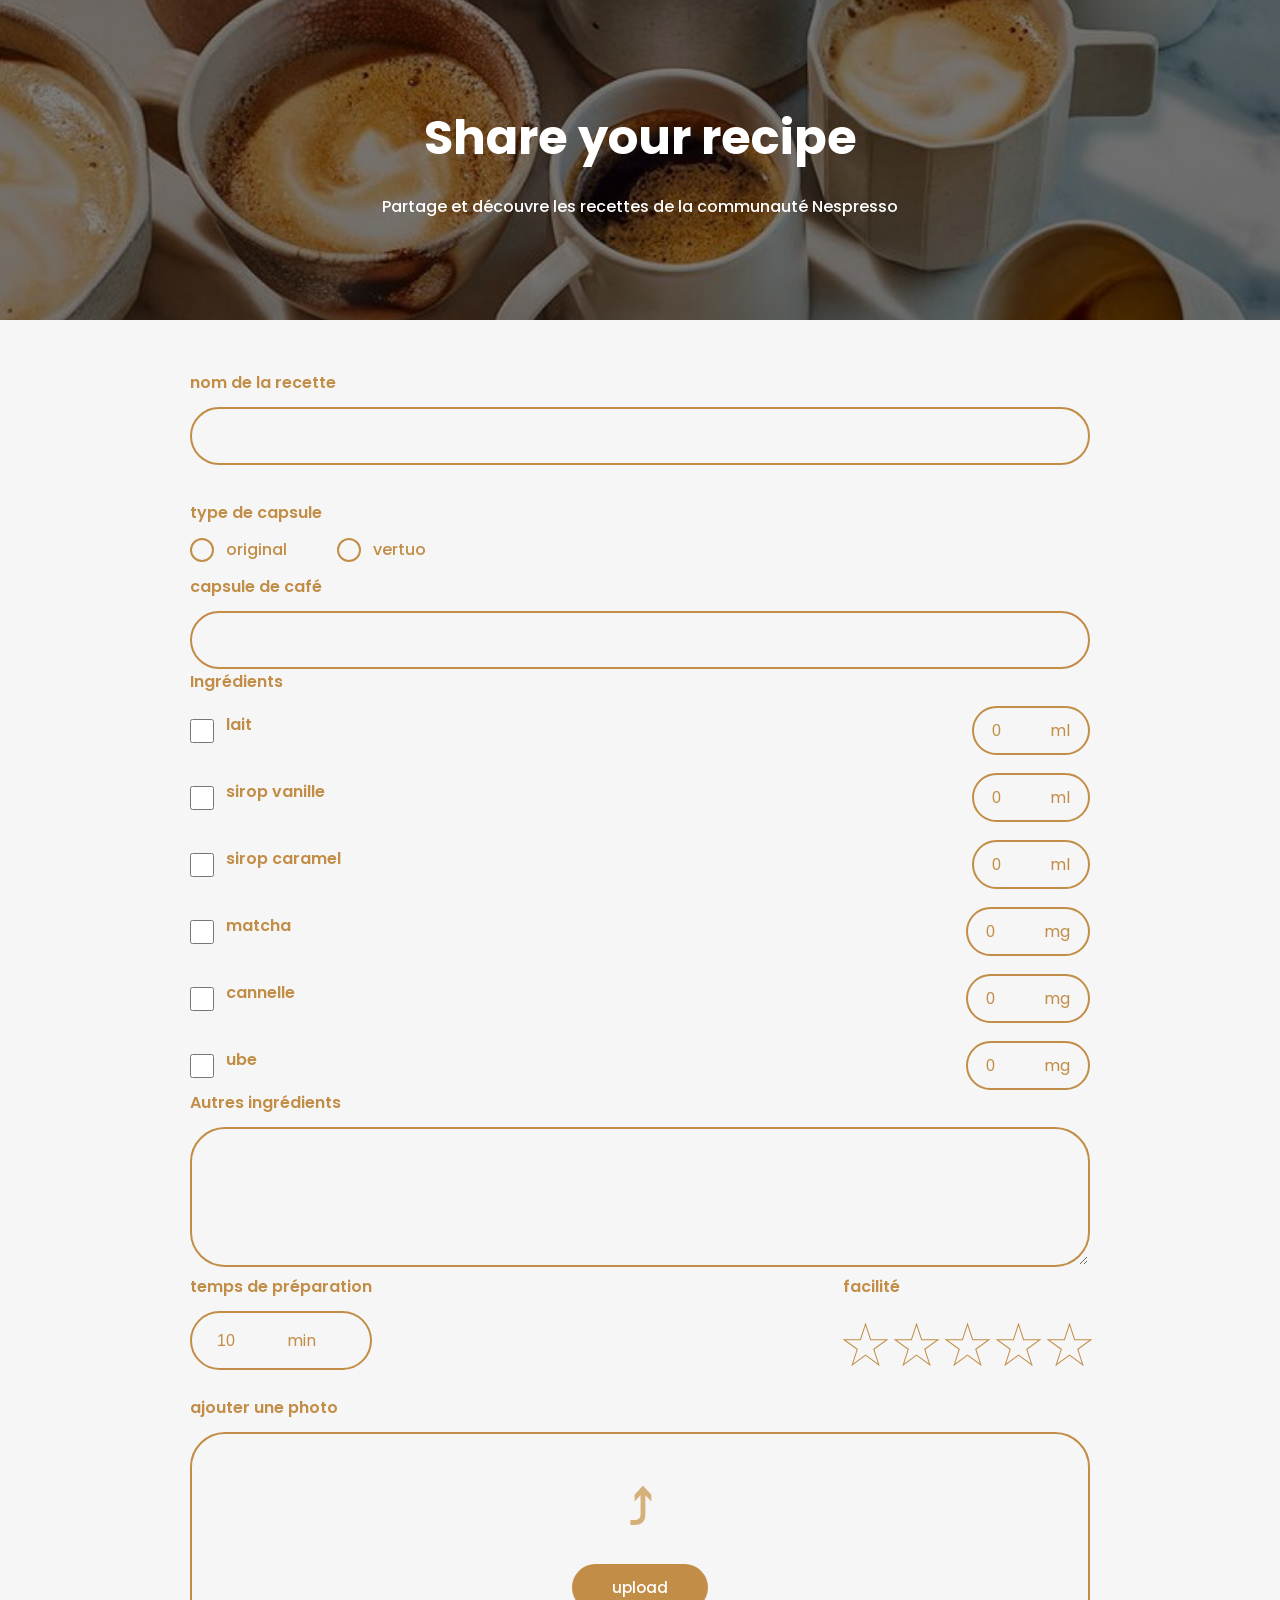
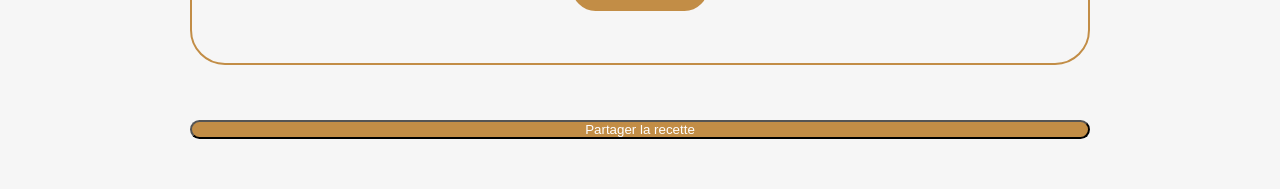
<file: index.html>
<!doctype html>
<html lang="fr">
  <head>
    <meta charset="UTF-8" />
    <meta name="viewport" content="width=device-width, initial-scale=1.0" />  <!-- rend le site responsive sur téléphone -->
    <title>Share your recipe</title>
    <link rel="preconnect" href="https://fonts.googleapis.com" />
    
    <link rel="preconnect" href="https://fonts.gstatic.com" /> 
    <link
      href="https://fonts.googleapis.com/css2?family=Poppins:wght@300;400;500;600;700&display=swap"
      rel="stylesheet"
    />

    <link rel="stylesheet" href="style.css" />
  </head>

  <body>
    <section class="hero">
      <img src="cafés.jpg" alt="coffee" /> <!-- image de fond -->
      <div class="overlay"></div>  <!-- couche sombre par-dessus l'image -->

      <div class="hero-content"> <!-- contenu du hero titre et texte -->
        <h1>Share your recipe</h1>
        <p>Partage et découvre les recettes de la communauté Nespresso</p>
      </div>
    </section>


  <!-- CONTENU PRINCIPAL -->
    <main class="container">
      <!-- formulaire d'envoi de la recette -->
      <form class="recipe-form" action="https://formsubmit.co/fanny.coulet@studentfr.ch" method="POST">
        <!--url de redirection aaprès envoi du formulaire qui est caché sur la page-->
        <input type="hidden" name="redirect" value="http://127.0.0.1:5500/confirmation.html" />
        <!-- champ de la recette-->
        <div class="form-group">
          <label for="recipe-name">nom de la recette</label>
          <!-- champ saisietexte -->
          <input type="text" id="recipe-name" name="recipe-name" />
        </div>

<div class="cards">
        <div class="card">
  
        </div>

        <!-- choix type de capsule -->
        <div class="form-group">
          <!-- titre de la section -->
          <p class="section-title">type de capsule</p>
        <!-- conteneur des boutons radio -->
          <div class="radio-group">
            <!-- option original -->
            <label class="radio-label">
        <!-- bouton radio -->
              <input type="radio" name="capsule-type" value="original" />

            <!--cache le bouton plein pour changer la sélection entre le cercle stroke et le cercle plein -->
              <span></span>
              original
            </label>
         <!-- option vertuo -->
            <label class="radio-label">
              <input type="radio" name="capsule-type" value="vertuo" />
              <span></span>
              vertuo
            </label>
          </div>
        </div>

        <!-- CAPSULE -->
        <div class="form-group">
          <label for="capsule">capsule de café</label>
          <input type="text" id="capsule" name="capsule" />
        </div>

        <!-- INGREDIENTS -->
        <div class="form-group">
          <h3>Ingrédients</h3>

          <div class="ingredients-list">
            <!-- ingrédient lait -->
            <div class="ingredient-item">
              <!--partie gauche, case à cocher et nom-->
              <div class="ingredient-left">
                <input type="checkbox" id="lait" />
                <!-- texte lié à la checkbox -->
                <label for="lait">lait</label> <!---utilisée pour associer un texte descriptif à un champ de formulaire-->
              </div>
<!-- partie droite, champ numérique et unité -->
              <div class="ingredient-right">
                <input type="number" min="0" value="0" />
                <span>ml</span>
              </div>
            </div>


            <!-- ITEM ingrédients -->
            <div class="ingredient-item">
              <div class="ingredient-left">
                <input type="checkbox" id="vanille" />
                <label for="vanille">sirop vanille</label>
              </div>

              <div class="ingredient-right">
                <input type="number" min="0" value="0" />
                <span>ml</span> <!--Pas de saut de ligne contrairment à div-->
              </div>
            </div>

            <!-- ITEM ingrédients -->
            <div class="ingredient-item">
              <div class="ingredient-left">
                <input type="checkbox" id="caramel" />
                <label for="caramel">sirop caramel</label>
              </div>

              <div class="ingredient-right">
                <input type="number" min="0" value="0" />
                <span>ml</span>
              </div>
            </div>

            <!-- ITEM -->
            <div class="ingredient-item">
              <div class="ingredient-left">
                <input type="checkbox" id="matcha" />
                <label for="matcha">matcha</label>
              </div>

              <div class="ingredient-right">
                <input type="number" min="0" value="0" />
                <span>mg</span>
              </div>
            </div>

            <!-- ITEM -->
            <div class="ingredient-item">
              <div class="ingredient-left">
                <input type="checkbox" id="cannelle" />
                <label for="cannelle">cannelle</label>
              </div>

              <div class="ingredient-right">
                <input type="number" min="0" value="0" />
                <span>mg</span>
              </div>
            </div>

            <!-- ITEM -->
            <div class="ingredient-item">
              <div class="ingredient-left">
                <input type="checkbox" id="ube" />
                <label for="ube">ube</label>
              </div>

              <div class="ingredient-right">
                <input type="number" min="0" value="0" />
                <span>mg</span>
              </div>
            </div>
          </div>
        </div>

        <!-- TEXTAREA -->
        <div class="form-group">
          <label for="other-ingredients">Autres ingrédients</label>
      <!-- zone de texte -->
          <textarea id="other-ingredients" name="other-ingredients"></textarea>
        </div>

        <!-- TEMPS PREPARATION-->
        <div class="bottom-row">
          <!-- TEMPS -->
          <div class="prep-time">
            <label for="time">temps de préparation</label>
            <!-- boîte temps -->
            <div class="time-box">
              <input type="number" id="time" value="10" min="0" />
              <span>min</span>
            </div>
          </div>

          <!-- STARS -->
          <div class="rating-container">
            <p>facilité</p>
<!-- Chaque radio correspond à une étoile --> <!-- id savoir quelle étoile il doit sélectionner quand on clique dessus, id et for se référèrent ensemble-->
            <div class="rating">
              <input type="radio" id="star5" name="rating" value="5" />
              <label for="star5">★</label>

              <input type="radio" id="star4" name="rating" value="4" />
              <label for="star4">★</label>

              <input type="radio" id="star3" name="rating" value="3" />
              <label for="star3">★</label>

              <input type="radio" id="star2" name="rating" value="2" />
              <label for="star2">★</label>

              <input type="radio" id="star1" name="rating" value="1" />
              <label for="star1">★</label>
            </div>
          </div>
        </div>

            <!-- AJOUTER UNE PHOTO -->

            <div class="form-group">
              <label for="photo-upload">ajouter une photo</label>

              <div class="upload-box">
                <!-- INPUT FILE --><!-- vrai input caché -->
                <input
                  type="file"
                  id="photo-upload"
                  accept=".jpg, .jpeg, .png, .webp, .pdf"
                />

              <!-- faux bouton stylisé --> <!-- Bouton personnalisé qui ouvre le sélecteur de fichiers -->
                <label for="photo-upload" class="custom-upload">
                <!-- icône -->
                  <div class="upload-icon">⤴</div>

                  <span>upload</span>
                </label>
              </div>
            </div>
          </div>
        </div>
        <!-- bouton envoyer -->
        <button type="submit" class="navigation" href="confirmation.html"> Partager la recette </button>
      </form>
    </main>
  </body>
</html>
</file>
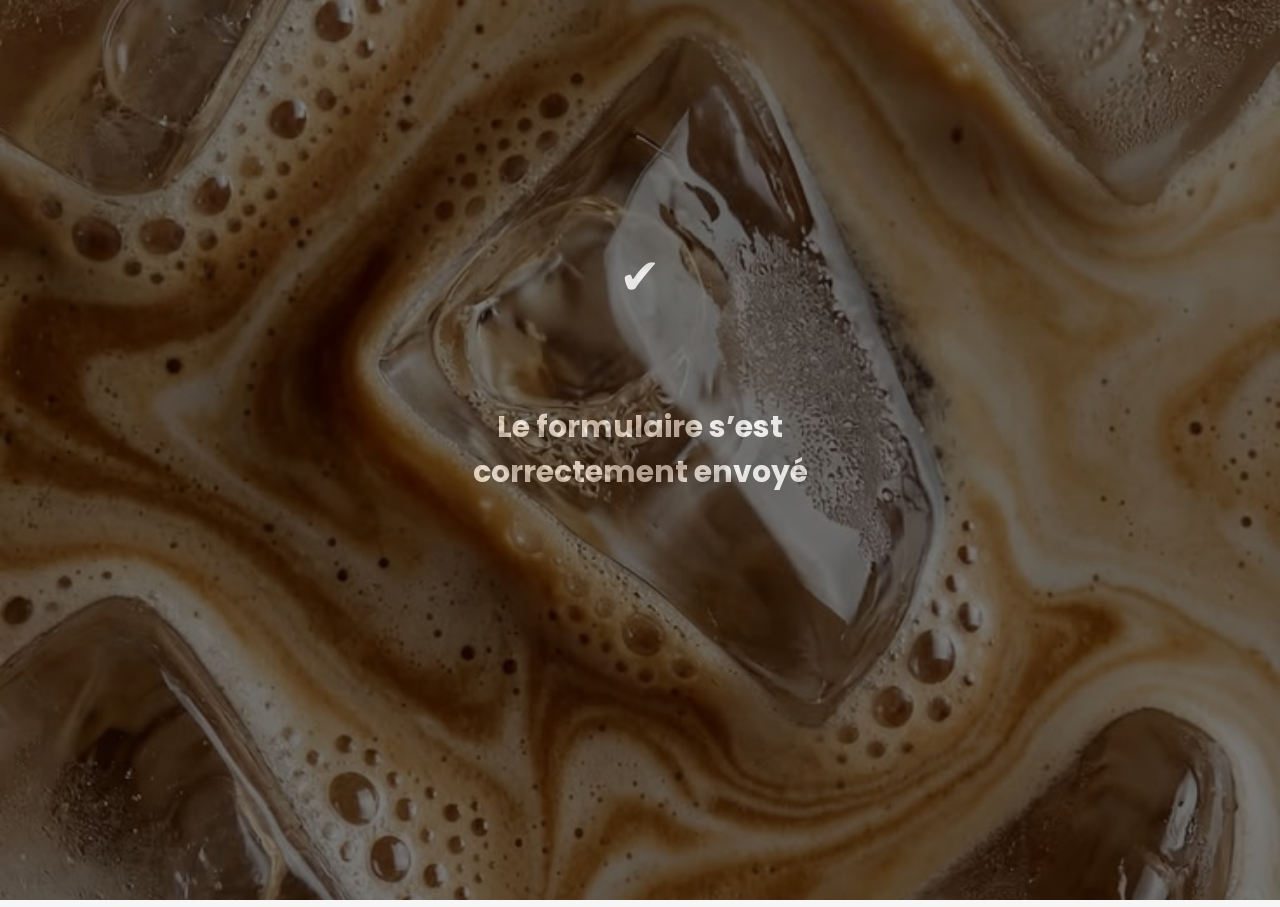
<file: confirmation.html>
<!doctype html>
<html lang="fr">
  <head>
    <meta charset="UTF-8" />
    <meta name="viewport" content="width=device-width, initial-scale=1.0" />

    <title>Confirmation</title>

    <link rel="preconnect" href="https://fonts.googleapis.com" />
    <link rel="preconnect" href="https://fonts.gstatic.com" crossorigin />

    <link
      href="https://fonts.googleapis.com/css2?family=Poppins:wght@400;500;600;700&display=swap"
      rel="stylesheet"
    />

    <link rel="stylesheet" href="style.css" />
  </head>

  <!doctype html>
  <html lang="fr">
    <head>
      <meta charset="UTF-8" />
      <meta name="viewport" content="width=device-width, initial-scale=1.0" />
      <title>Confirmation</title>

      <link rel="stylesheet" href="style.css" />
    </head>

    <body>
      <section class="confirmation">
        <img src="glaçon.jpg" alt="glaçon" class="background-image" />

        <div class="overlay">
          <div class="check">✔</div>

          <div class="confirmation-text">
            <h5>Le formulaire s’est correctement envoyé</h5>
          </div>
        </div>
      </section>
    </body>
  </html>
</html>
</file>
<file: style.css>
/* RESET */
/* * = sélectionne TOUS les éléments de la page */
* {
  margin: 0; /* enlève toutes les marges par défaut */
  padding: 0; /* enlève tous les espacements internes par défaut */
  box-sizing: border-box; /* inclut padding + border dans la largeur totale */
}
/* BODY = toute la page */
body {
  font-family: "Poppins", sans-serif;
  background: #f6f6f6;
  color: #c28d46;
}

/* HERO */

.hero {
  position: relative; /* permet de positionner des éléments à l’intérieur */
  width: 100%; /* prend toute la largeur */
  height: 320px; /* hauteur fixe */
  overflow: hidden; /* cache ce qui dépasse */
}

.hero img {
  width: 100%;
  height: 100%;
  object-fit: cover; /* l’image remplit l’espace sans déformation */
}
/* couche sombre */
.overlay {
  position: absolute; /* position libre */
  inset: 0; /* prend tout l’espace */
  background: black;
  opacity: 0.4;
}

/* texte sur l’image */
.hero-content {
  position: absolute;
  inset: 0;
  display: flex;
  flex-direction: column;
  justify-content: center;
  align-items: center;
  text-align: center;
  color: white;
  padding: 20px;
}

.hero-content h1 {
  font-size: 3rem; /* taille du texte */
  margin-bottom: 20px;
  font-weight: 700; /* texte gras */
}

.hero-content p {
  font-size: 1rem;
  font-weight: 500;
}

/* CONTAINER */

.container {
  width: 100%;
  display: flex;
  justify-content: center;
  padding: 50px 20px;
}

.recipe-form {
  width: 100%;
  max-width: 900px;

  display: flex;
  flex-direction: column;
  gap: 35px;
}

/* LABELS */

label,
.section-title,
h3 {
  display: block; /* prend toute la ligne */
  margin-bottom: 12px;
  font-weight: 600;
  font-size: 1rem;
}

/* INPUTS */
/* champs texte + textarea */
input[type="text"],
textarea {
  width: 100%;
  border: 2px solid #c28d46; /* contour */
  border-radius: 40px;
  background: transparent;
  padding: 18px 24px; /* espace intérieur */
  font-size: 1rem;
}

textarea {
  min-height: 140px;
  border-radius: 35px;
  resize: vertical;
}

/* RADIO BUTTONS */

.radio-group {
  display: flex;
  gap: 50px;
  flex-wrap: wrap; /* passe à la ligne si besoin */
}

.radio-label {
  display: flex;
  align-items: center;
  gap: 12px;
  cursor: pointer;
  font-weight: 500;
}
/*cible tous les éléments <input> à l'intérieur d'un élément ayant la classe radio-label.*/
.radio-label input {
  display: none; /* cache le vrai bouton radio */
}

.radio-label span {
  width: 24px;
  height: 24px;
  border: 2px solid #c28d46;
  border-radius: 50%;
  display: block; /*Le <span> devient un élément de type bloc.
Il peut donc avoir une largeur et une hauteur définies.*/
  position: relative; /*Permet de positionner plus facilement des éléments à l'intérieur du cercle.*/
}

/* rond intérieur quand sélectionné */
.radio-label input:checked + span::after {
  content: "";
  position: absolute;
  width: 12px;
  height: 12px;
  background: #c28d46;
  border-radius: 50%;
  top: 50%;
  left: 50%;
  transform: translate(-50%, -50%);
}

/* INGREDIENTS */

.ingredients-list {
  display: flex;
  flex-direction: column;
  gap: 18px;
}

.ingredient-item {
  display: flex;
  justify-content: space-between;
  align-items: center;
  gap: 20px;
  flex-wrap: wrap;
}

.ingredient-left {
  display: flex;
  align-items: center;
  gap: 12px;
}

/* checkbox */
.ingredient-left input[type="checkbox"] {
  width: 24px;
  height: 24px;
  accent-color: #c28d46;
}

.ingredient-right {
  border: 2px solid #c28d46;
  border-radius: 30px;
  padding: 10px 18px;

  display: flex;
  align-items: center;
  gap: 8px;
}

.ingredient-right input {
  width: 50px;
  border: none;
  background: transparent;
  color: #c28d46;
  font-size: 1rem;
}
/* QUANTITY BOX */

.quantity-box {
  border: 2px solid #c28d46;
  border-radius: 40px;

  padding: 10px 18px;

  display: flex;
  align-items: center;
  gap: 10px;

  width: 140px;
}

/* NUMBER INPUT */

.quantity-box input {
  width: 45px;

  border: none;
  background: transparent;

  font-size: 1rem;
  font-family: "Poppins", sans-serif;
  color: #c28d46;

  outline: none;
}

/* ENLEVER LES FLÈCHES PAR DÉFAUT */
/* enlève flèches chrome */
.quantity-box input::-webkit-outer-spin-button,
.quantity-box input::-webkit-inner-spin-button {
  -webkit-appearance: none;
  margin: 0;
}

.quantity-box input[type="number"] {
  appearance: textfield;
}

/* ML */

.quantity-box span {
  font-weight: 600;
}

/* BUTTONS */

.quantity-buttons {
  display: flex;
  flex-direction: column;
  margin-left: auto;
}
/* boutons + - */
.quantity-buttons button {
  border: none;
  background: transparent;

  color: #c28d46;

  font-size: 1.2rem;
  font-weight: 700;

  cursor: pointer;

  line-height: 1;
  transition: 0.2s;
}

.quantity-buttons button:hover {
  opacity: 0.6;
}
/* BOTTOM ROW */

.bottom-row {
  display: flex;
  justify-content: space-between;
  align-items: flex-start;
  gap: 40px;
  flex-wrap: wrap;
}

/* TIME */

.time-box {
  border: 2px solid #c28d46;
  border-radius: 40px;
  padding: 15px 25px;

  display: flex;
  align-items: center;
  gap: 10px;
}

.time-box input {
  width: 60px;
  border: none;
  background: transparent;
  font-size: 1rem;
  color: #c28d46;
  outline: none;
}

/* STARS */

.rating-container p {
  margin-bottom: 12px;
  font-weight: 600;
}

.rating {
  display: flex;
  flex-direction: row-reverse; /* inverse l’ordre */
  gap: 8px;
}
/* cache radio */
.rating input {
  display: none;
}
/* étoile */
.rating label {
  font-size: 3rem;
  color: transparent;
  -webkit-text-stroke: 1px #c28d46; /* contour */
  cursor: pointer;
  transition: 0.3s;
}

/* HOVER */

.rating label:hover ~ label {
  /* étoiles sélectionnées */
  color: #c28d46;
}

/* CHECKED */

.rating input:checked ~ label {
  color: #c28d46;
}

/* UPLOAD BOX */

.upload-box {
  border: 2px solid #c28d46;
  border-radius: 35px;

  padding: 40px 20px;

  display: flex;
  justify-content: center;
  align-items: center;

  position: relative;
}

/* cache vrai input file */
#photo-upload {
  display: none;
}

/* faux bouton */

.custom-upload {
  display: flex;
  flex-direction: column;
  align-items: center;
  gap: 18px;

  cursor: pointer;
}

/* ICÔNE */

.upload-icon {
  font-size: 3rem;
  color: #d4b07a;
}

/* BOUTON */

.custom-upload span {
  background: #c28d46;
  color: white;

  padding: 12px 40px;
  border-radius: 30px;

  font-weight: 500;
  font-size: 0.95rem;

  transition: 0.3s;
}
/* bouton upload */
.custom-upload:hover span {
  opacity: 0.8;
}

.navigation {
  display: flex;
  justify-content: center;
  margin-top: 20px;
  color: white;
  background-color: #c28d46;
  text-decoration: none;
  font-weight: 500;
  border-radius: 30px;
}
.confirmation img {
  object-fit: cover;
  width: 100%;
  height: 900px;
}
.confirmation-text,
h5 {
  position: absolute;
  top: 50%;
  left: 50%;
  transform: translate(-50%, -50%);
  color: white;
  font-size: 30px;
  text-align: center;
  width: 400px;
}

.overlay {
  opacity: 0.5;
  object-fit: cover;
}

.check {
  font-size: 50px;
  padding: 40px;
  display: flex;
  justify-content: center;
  color: #f6f6f6;
  text-align: center;
  margin-top: 200px;
}

.cards {
  cursor: pointer;
}
</file>
